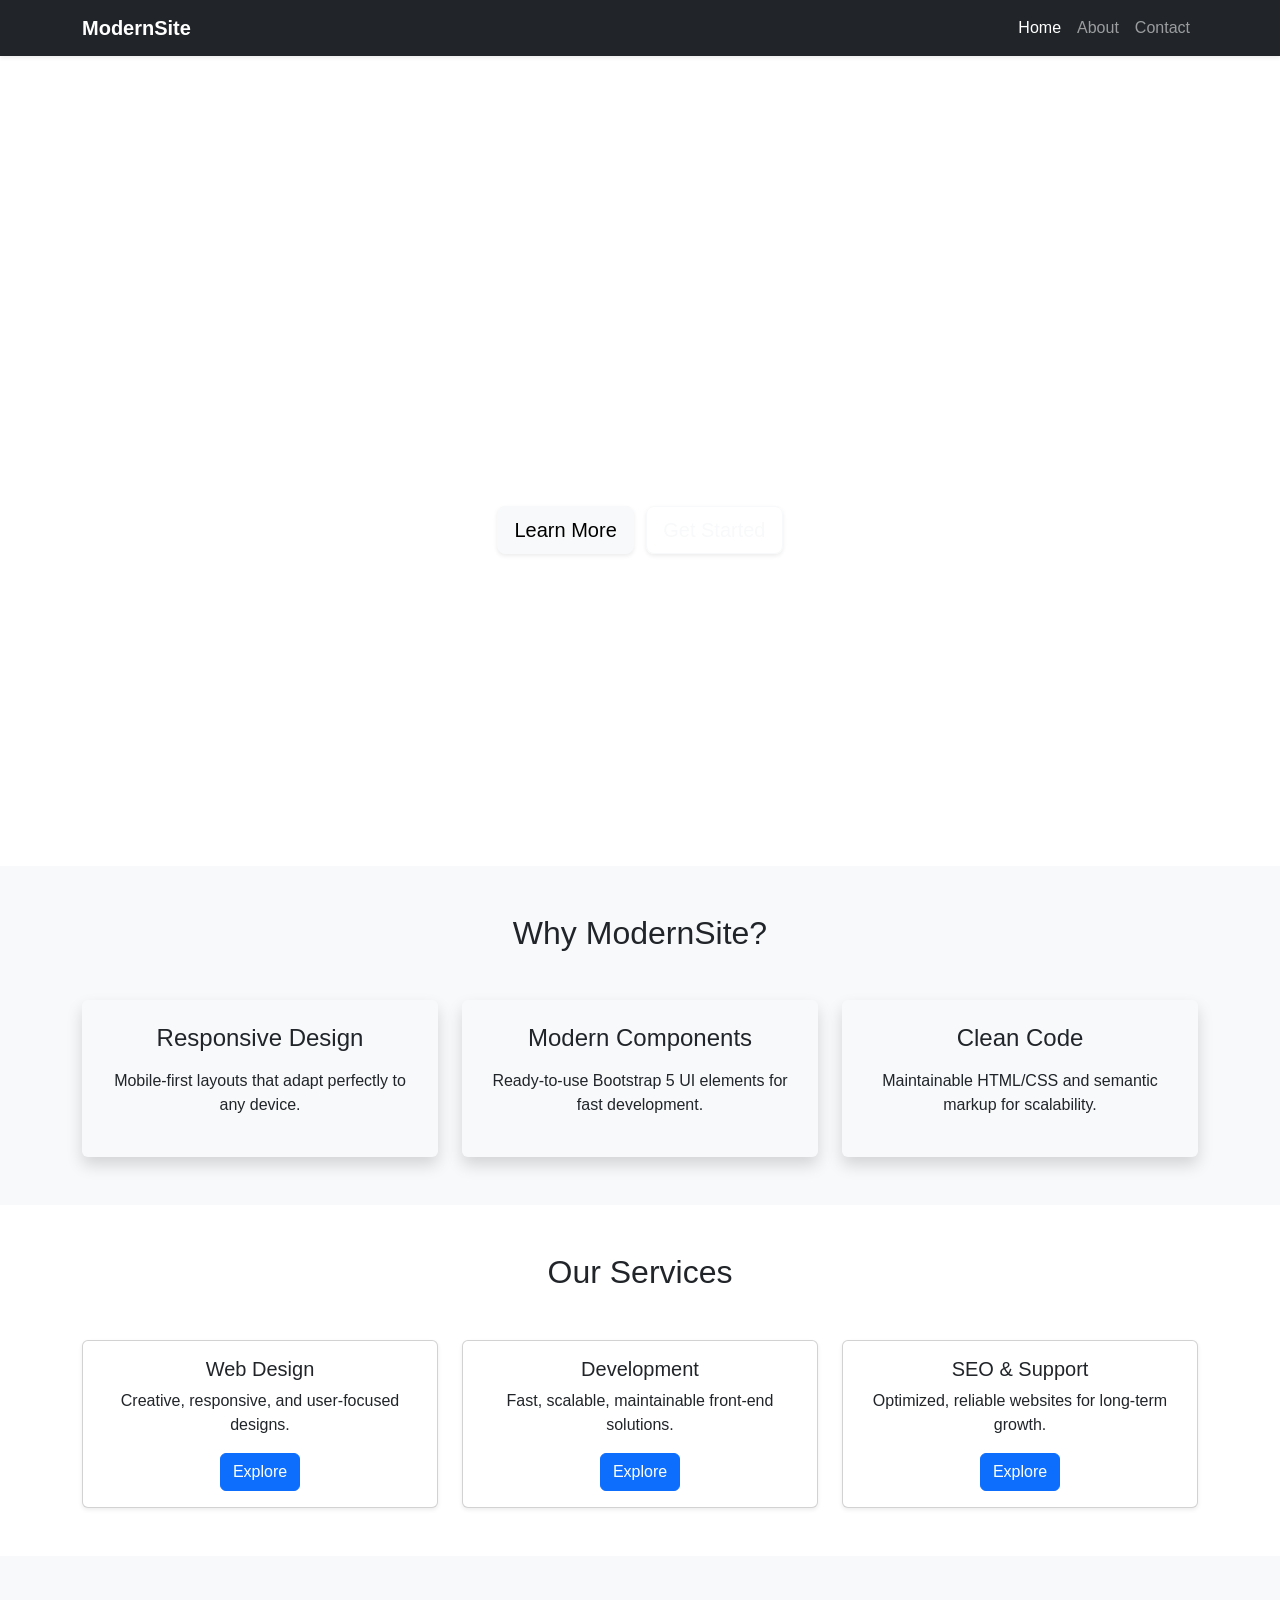
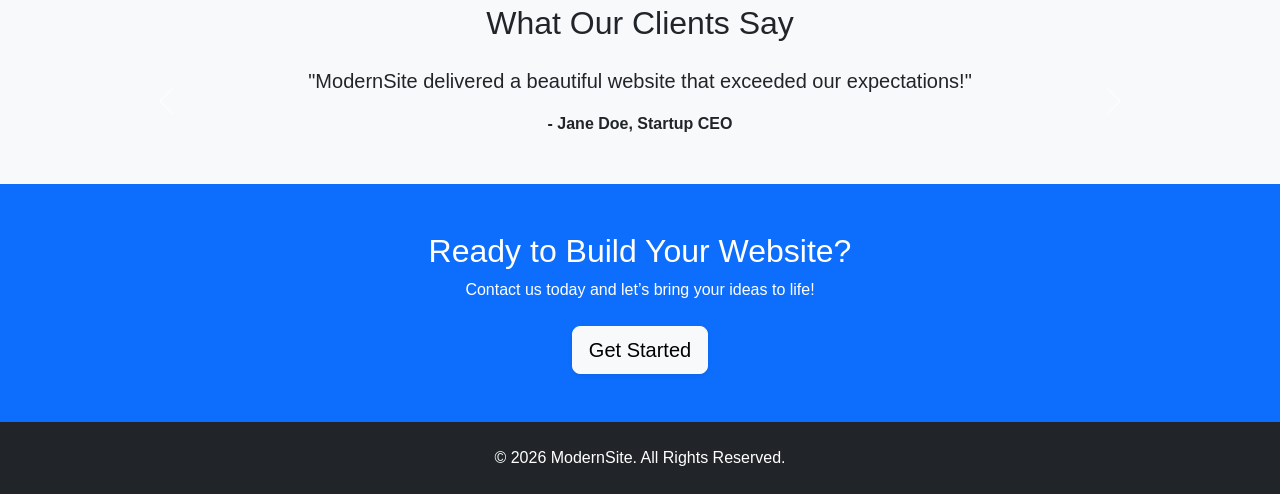
<file: index.html>
<!DOCTYPE html>
<html lang="en">
<head>
  <meta charset="UTF-8">
  <meta name="viewport" content="width=device-width, initial-scale=1.0">
  <title>ModernSite - Home</title>
  <link href="https://cdn.jsdelivr.net/npm/bootstrap@5.3.2/dist/css/bootstrap.min.css" rel="stylesheet">
  <link rel="stylesheet" href="CSS/style.css">
</head>
<body>

<!-- Navbar -->
<nav class="navbar navbar-expand-lg navbar-dark bg-dark shadow-sm sticky-top">
  <div class="container">
    <a class="navbar-brand fw-bold" href="index.html">ModernSite</a>
    <button class="navbar-toggler" type="button" data-bs-toggle="collapse" data-bs-target="#navbarNav">
      <span class="navbar-toggler-icon"></span>
    </button>
    <div class="collapse navbar-collapse" id="navbarNav">
      <ul class="navbar-nav ms-auto">
        <li class="nav-item"><a class="nav-link active" href="index.html">Home</a></li>
        <li class="nav-item"><a class="nav-link" href="about.html">About</a></li>
        <li class="nav-item"><a class="nav-link" href="contact.html">Contact</a></li>
      </ul>
    </div>
  </div>
</nav>

<!-- Hero Section -->
<section class="hero d-flex align-items-center text-center text-white reveal">
  <div class="container">
    <h1 class="display-4 fw-bold mb-3">Build Stunning Websites Effortlessly</h1>
    <p class="lead mb-4">Professional, responsive designs built with Bootstrap 5 for startups & businesses.</p>
    <a href="about.html" class="btn btn-light btn-lg me-2 shadow-sm">Learn More</a>
    <a href="contact.html" class="btn btn-outline-light btn-lg shadow-sm">Get Started</a>
  </div>
</section>

<!-- Features Section -->
<section class="py-5 text-center bg-light">
  <div class="container">
    <h2 class="mb-5 reveal">Why ModernSite?</h2>
    <div class="row g-4">
      <div class="col-md-4 reveal">
        <div class="feature-box shadow p-4 rounded h-100 hover-zoom">
          <h4 class="mb-3">Responsive Design</h4>
          <p>Mobile-first layouts that adapt perfectly to any device.</p>
        </div>
      </div>
      <div class="col-md-4 reveal">
        <div class="feature-box shadow p-4 rounded h-100 hover-zoom">
          <h4 class="mb-3">Modern Components</h4>
          <p>Ready-to-use Bootstrap 5 UI elements for fast development.</p>
        </div>
      </div>
      <div class="col-md-4 reveal">
        <div class="feature-box shadow p-4 rounded h-100 hover-zoom">
          <h4 class="mb-3">Clean Code</h4>
          <p>Maintainable HTML/CSS and semantic markup for scalability.</p>
        </div>
      </div>
    </div>
  </div>
</section>

<!-- Services Section -->
<section class="py-5 text-center">
  <div class="container">
    <h2 class="mb-5 reveal">Our Services</h2>
    <div class="row g-4">
      <div class="col-md-4 reveal">
        <div class="card shadow-sm h-100 hover-zoom">
          <div class="card-body">
            <h5 class="card-title">Web Design</h5>
            <p class="card-text">Creative, responsive, and user-focused designs.</p>
            <a href="#" class="btn btn-primary">Explore</a>
          </div>
        </div>
      </div>
      <div class="col-md-4 reveal">
        <div class="card shadow-sm h-100 hover-zoom">
          <div class="card-body">
            <h5 class="card-title">Development</h5>
            <p class="card-text">Fast, scalable, maintainable front-end solutions.</p>
            <a href="#" class="btn btn-primary">Explore</a>
          </div>
        </div>
      </div>
      <div class="col-md-4 reveal">
        <div class="card shadow-sm h-100 hover-zoom">
          <div class="card-body">
            <h5 class="card-title">SEO & Support</h5>
            <p class="card-text">Optimized, reliable websites for long-term growth.</p>
            <a href="#" class="btn btn-primary">Explore</a>
          </div>
        </div>
      </div>
    </div>
  </div>
</section>

<!-- Testimonials Carousel -->
<section class="py-5 bg-light text-center">
  <div class="container">
    <h2 class="mb-4 reveal">What Our Clients Say</h2>
    <div id="testimonialCarousel" class="carousel slide reveal" data-bs-ride="carousel">
      <div class="carousel-inner">
        <div class="carousel-item active">
          <p class="lead">"ModernSite delivered a beautiful website that exceeded our expectations!"</p>
          <strong>- Jane Doe, Startup CEO</strong>
        </div>
        <div class="carousel-item">
          <p class="lead">"The team is professional and responsive. Highly recommended."</p>
          <strong>- John Smith, Entrepreneur</strong>
        </div>
      </div>
      <button class="carousel-control-prev" type="button" data-bs-target="#testimonialCarousel" data-bs-slide="prev">
        <span class="carousel-control-prev-icon"></span>
      </button>
      <button class="carousel-control-next" type="button" data-bs-target="#testimonialCarousel" data-bs-slide="next">
        <span class="carousel-control-next-icon"></span>
      </button>
    </div>
  </div>
</section>

<!-- Call to Action -->
<section class="py-5 text-center bg-primary text-white reveal">
  <div class="container">
    <h2>Ready to Build Your Website?</h2>
    <p class="mb-4">Contact us today and let’s bring your ideas to life!</p>
    <a href="contact.html" class="btn btn-light btn-lg shadow-sm">Get Started</a>
  </div>
</section>

<!-- Footer -->
<footer class="bg-dark text-white text-center py-4">
  <p class="mb-0">&copy; 2026 ModernSite. All Rights Reserved.</p>
</footer>

<script src="https://cdn.jsdelivr.net/npm/bootstrap@5.3.2/dist/js/bootstrap.bundle.min.js"></script>
<script src="JS/main.js"></script>
</body>

</html>
</file>
<file: CSS/style.css>
body {
    font-family: 'Segoe UI', sans-serif;
    scroll-behavior: smooth;
}

.hero {
    height: 90vh;

    display: flex;
    justify-content: center;
    align-items: center;
    flex-direction: column;
}

.feature-box, .card, .p-4 {
    transition: transform 0.3s, box-shadow 0.3s;
}

.feature-box:hover, .card:hover, .hover-zoom:hover, .p-4:hover {
    transform: translateY(-10px);
    box-shadow: 0 15px 30px rgba(0,0,0,0.2);
}

/* Scroll Reveal Animation */
.reveal {
    opacity: 0;
    transform: translateY(50px);
    transition: all 0.8s ease;
}

.reveal.active {
    opacity: 1;
    transform: translateY(0);

}
</file>
